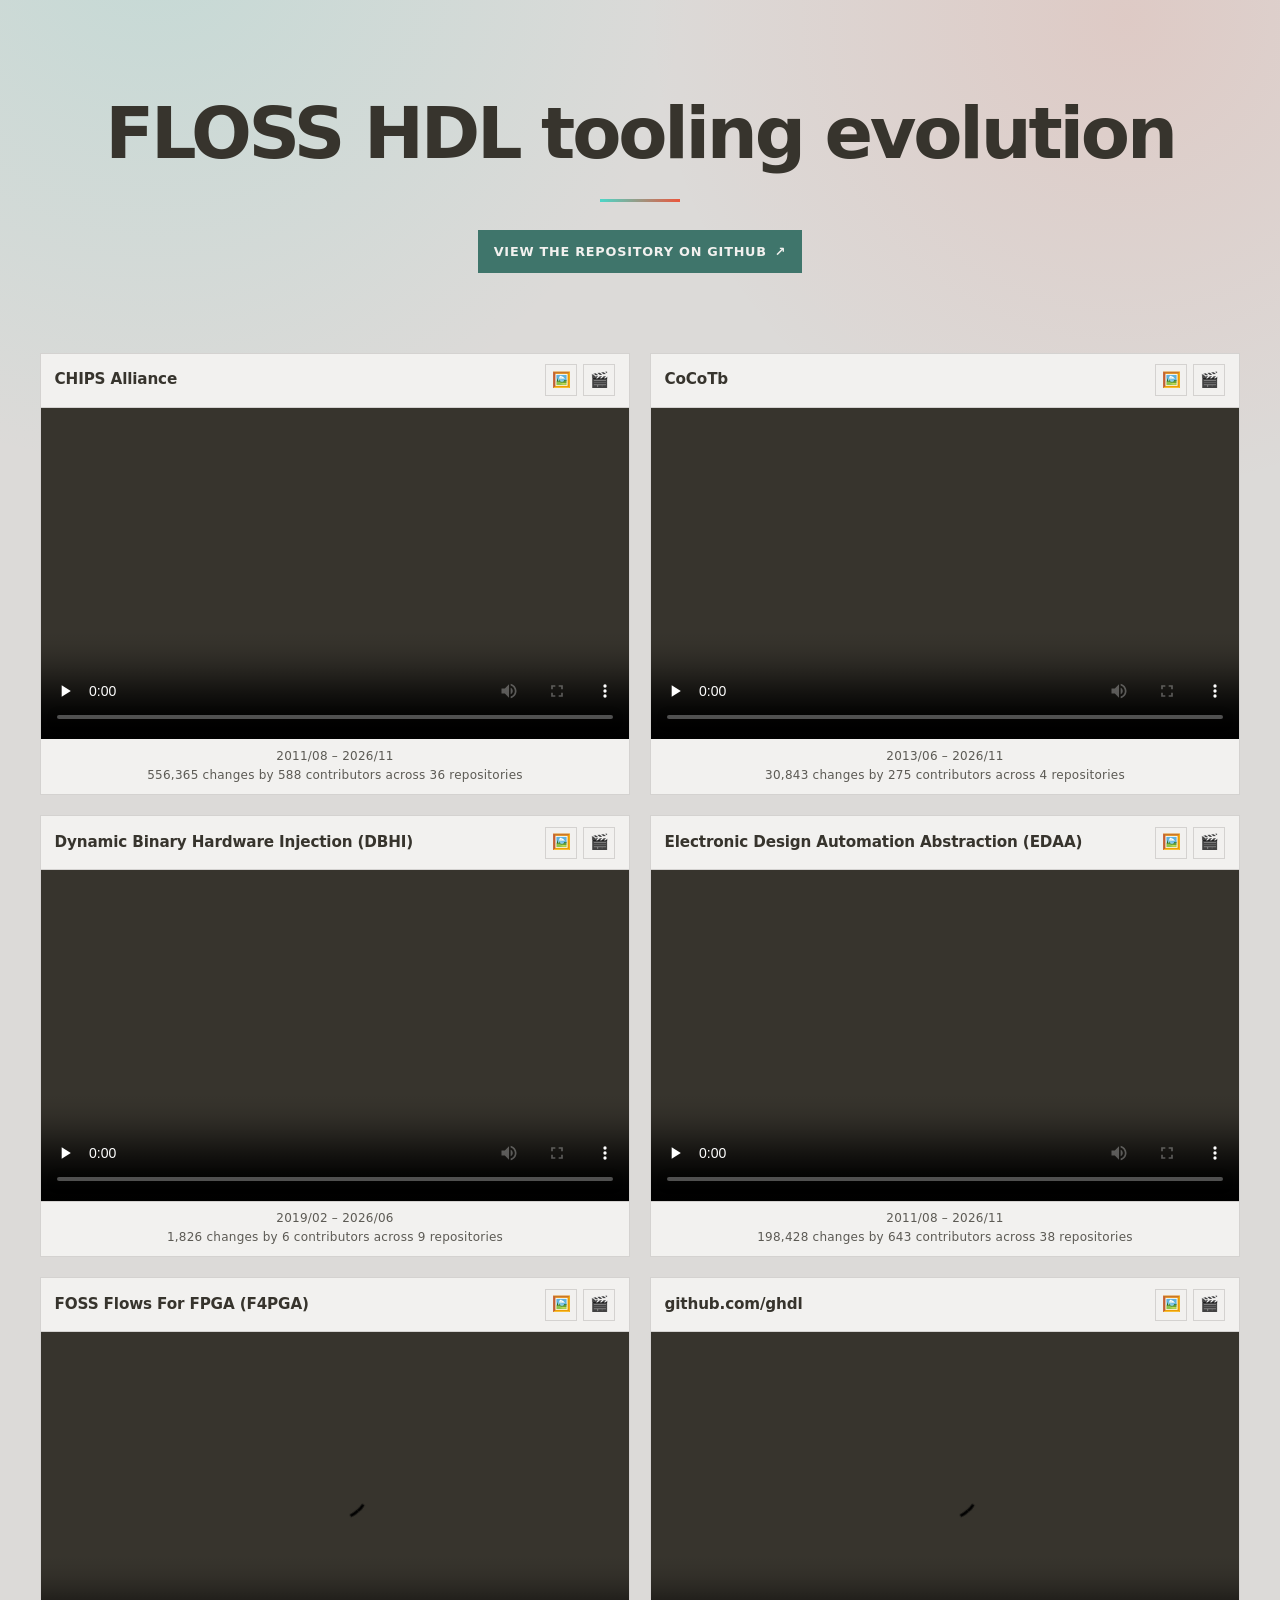
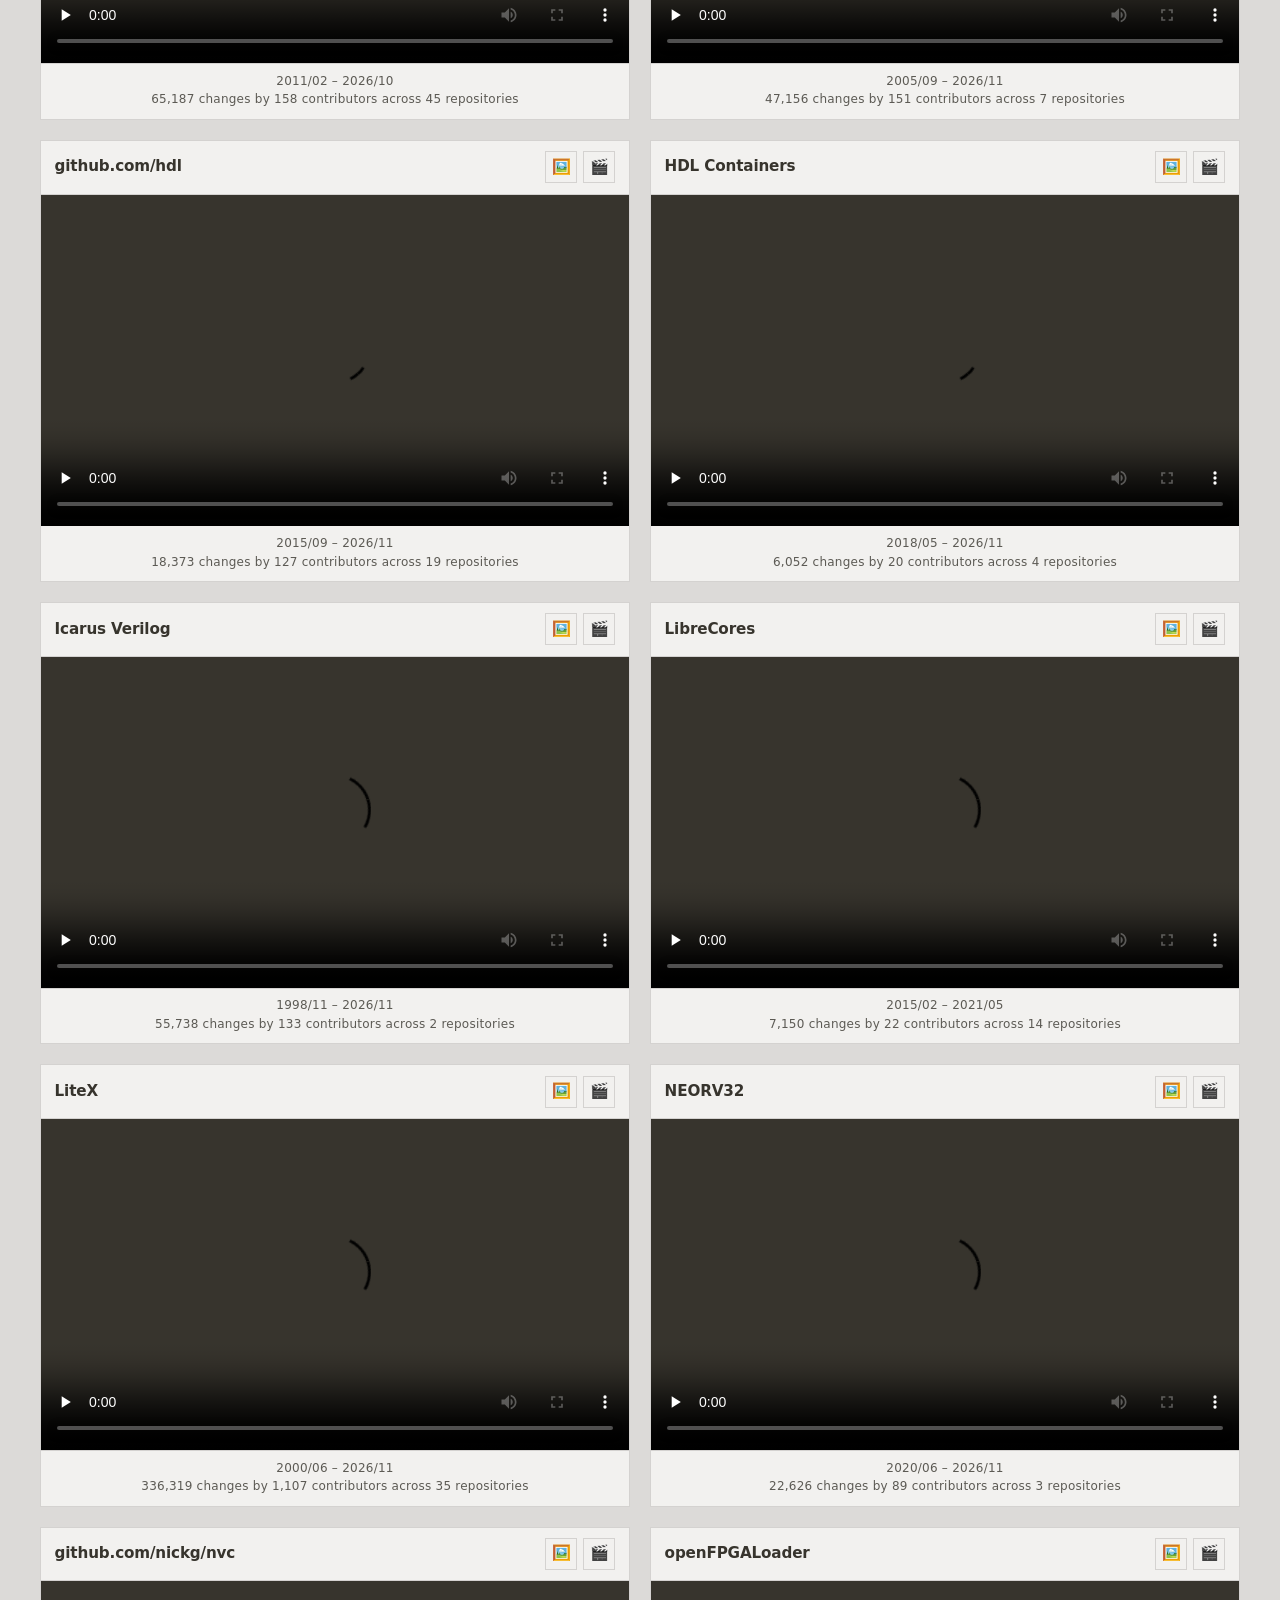
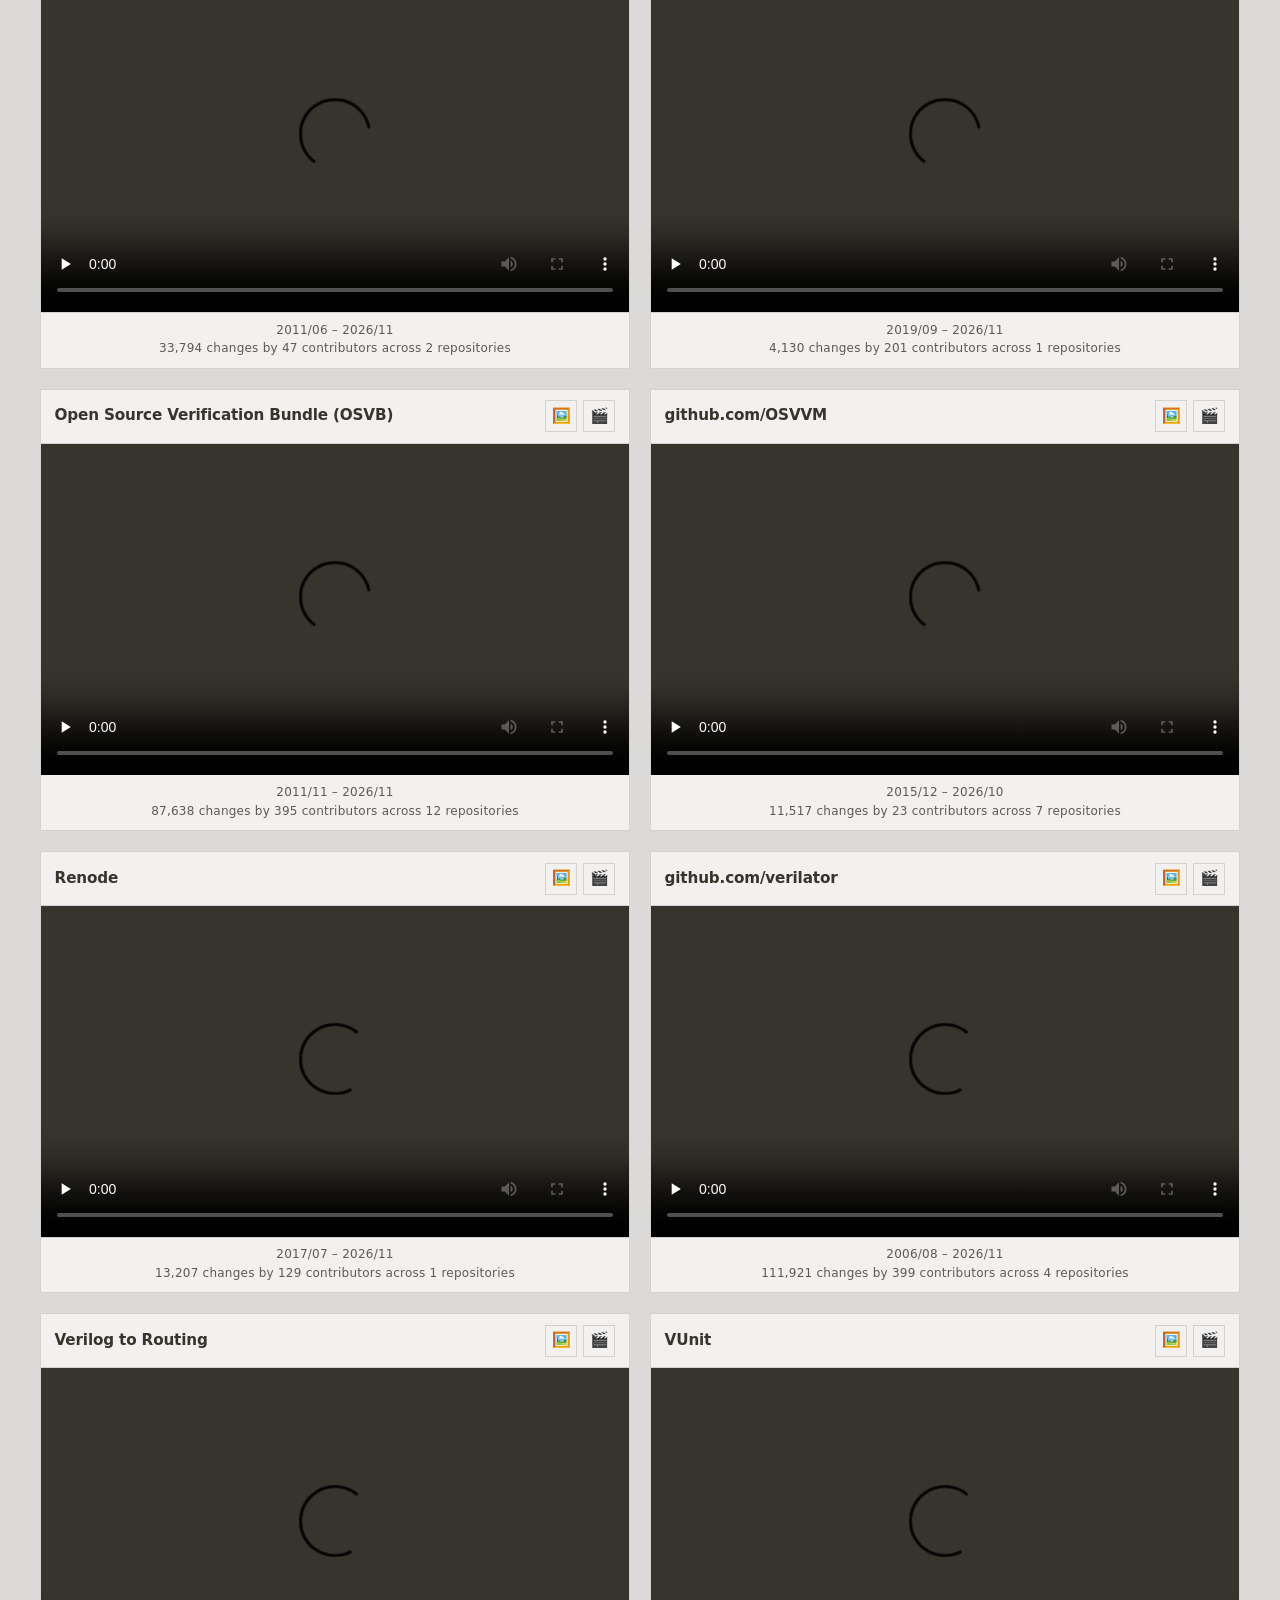
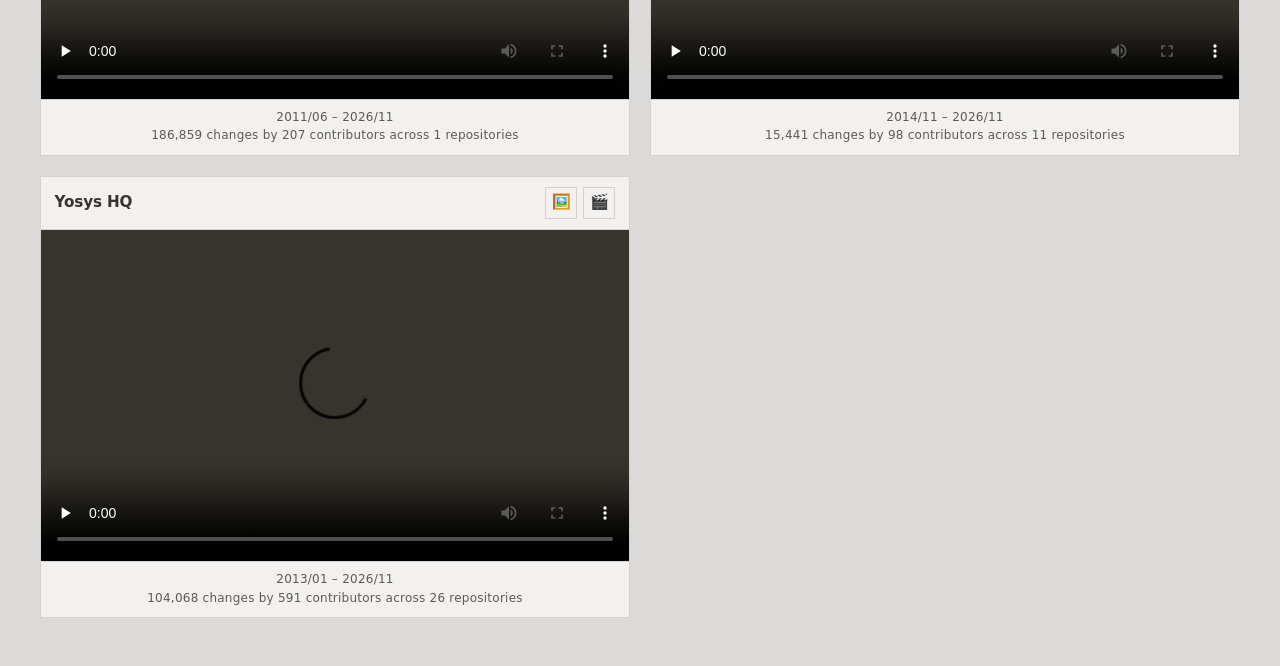
<file: index.html>
<!doctype html>
<html lang="en">
<head>
<meta charset="utf-8">
<meta name="viewport" content="width=device-width, initial-scale=1">
<meta name="theme-color" content="#37342d">
<meta name="description" content="Repository history visualisations for open source hardware and EDA projects.">
<title>FLOSS HDL tooling evolution</title>
<link rel="stylesheet" href="style.css">
</head>
<body>
<header class="hero">
  <h1>FLOSS HDL tooling evolution</h1>
  <a class="button" href="https://github.com/hdl/evolution" target="_blank" rel="noopener">View the repository on GitHub <span aria-hidden="true">&#8599;</span></a>
</header>
<main>
  <noscript><p class="notice">This gallery needs JavaScript to list the release assets.</p></noscript>
  <div id="gallery" class="grid"></div>
</main>
<script src="script.js"></script>
</body>
</html>
</file>
<file: style.css>
:root {
  color-scheme: dark light;
  --teal: #4bd7c8;
  --coral: #ec563c;
  --cream: #f2f1ef;
  --ink: #37342d;
  --bg: var(--ink);
  --surface: color-mix(in srgb, var(--ink) 92%, var(--cream));
  --text: var(--cream);
  --muted: color-mix(in srgb, var(--cream) 70%, var(--ink));
  --border: color-mix(in srgb, var(--cream) 16%, transparent);
  --accent: var(--teal);
  --accent-2: var(--coral);
  --link: var(--teal);
  --button-text: var(--ink);
}
@media (prefers-color-scheme: light) {
  :root {
    --bg: color-mix(in srgb, var(--cream) 88%, var(--ink));
    --surface: var(--cream);
    --text: var(--ink);
    --muted: color-mix(in srgb, var(--ink) 80%, var(--cream));
    --border: color-mix(in srgb, var(--ink) 16%, transparent);
    --accent: color-mix(in srgb, var(--teal) 40%, var(--ink));
    --accent-2: color-mix(in srgb, var(--coral) 50%, var(--ink));
    --link: color-mix(in srgb, var(--teal) 28%, var(--ink));
    --button-text: var(--cream);
  }
}
* { box-sizing: border-box; }
html { -webkit-text-size-adjust: 100%; }
body {
  min-height: 100vh;
  margin: 0;
  font-family: ui-sans-serif, system-ui, -apple-system, "Segoe UI", Roboto, Helvetica, Arial, sans-serif;
  background-color: var(--bg);
  background-image:
    radial-gradient(circle at 12% -8%, color-mix(in srgb, var(--teal) 16%, transparent), transparent 34rem),
    radial-gradient(circle at 88% 2%, color-mix(in srgb, var(--coral) 12%, transparent), transparent 30rem);
  background-attachment: fixed;
  color: var(--text);
  line-height: 1.55;
}
::selection { background: var(--teal); color: var(--ink); }
a {
  color: var(--link);
  text-underline-offset: .18em;
}
a:hover {
  text-decoration-color: var(--accent-2);
  text-decoration-thickness: 2px;
}
a:focus-visible, video:focus-visible {
  outline: 2px solid var(--accent);
  outline-offset: 3px;
}
header, main {
  width: 100%;
  max-width: 1760px;
  margin: 0 auto;
  padding-inline: clamp(1rem, 4vw, 2.5rem);
}
.hero {
  max-width: 1400px;
  padding-top: clamp(3rem, 9vw, 6rem);
  padding-bottom: clamp(2rem, 5vw, 3.5rem);
  text-align: center;
}
h1 {
  margin: 0;
  font-size: clamp(1.05rem, 5.6vw, 4.5rem);
  font-weight: 750;
  letter-spacing: -.045em;
  line-height: 1.05;
  white-space: nowrap;
}
h1::after {
  content: "";
  display: block;
  width: clamp(3rem, 8vw, 5rem);
  height: 3px;
  margin: clamp(1.25rem, 3vw, 1.75rem) auto 0;
  background: linear-gradient(90deg, var(--teal), var(--coral));
}
.button {
  display: inline-flex;
  align-items: center;
  justify-content: center;
  gap: .5rem;
  padding: .65rem .95rem;
  border: 1px solid var(--accent);
  background: var(--accent);
  color: var(--button-text);
  font-size: .8rem;
  font-weight: 700;
  letter-spacing: .06em;
  text-decoration: none;
  text-transform: uppercase;
}
.hero .button { margin-top: 1.75rem; }
.grid {
  display: grid;
  grid-template-columns: repeat(auto-fill, minmax(min(100%, 400px), 1fr));
  gap: clamp(.75rem, 2vw, 1.25rem);
  padding-top: clamp(1rem, 2vw, 1.5rem);
  padding-bottom: 3rem;
}
.card {
  position: relative;
  display: flex;
  flex-direction: column;
  margin: 0;
  background: var(--surface);
  border: 1px solid var(--border);
  overflow: hidden;
}
.card::before {
  content: "";
  position: absolute;
  inset: 0 0 auto;
  z-index: 1;
  height: 2px;
  background: linear-gradient(90deg, var(--teal), var(--coral));
  opacity: 0;
  pointer-events: none;
}
.card video {
  display: block;
  width: 100%;
  aspect-ratio: 16 / 9;
  background: var(--ink);
  object-fit: contain;
}
.card-head {
  display: flex;
  align-items: center;
  justify-content: space-between;
  gap: .75rem;
  padding: .65rem .85rem;
  border-bottom: 1px solid var(--border);
}
.name {
  flex: 1;
  min-width: 0;
  font-size: .95rem;
  font-weight: 650;
  letter-spacing: -.01em;
  overflow-wrap: anywhere;
}
.card-meta {
  display: flex;
  flex-direction: column;
  align-items: center;
  gap: .15rem;
  padding: .55rem .85rem .7rem;
  border-top: 1px solid var(--border);
  color: var(--muted);
  font-size: .75rem;
  letter-spacing: .02em;
  text-align: center;
}
.meta-row { line-height: 1.35; }
.links {
  display: flex;
  flex: none;
  gap: .4rem;
}
.links a {
  display: grid;
  place-items: center;
  width: 2rem;
  height: 2rem;
  border: 1px solid var(--border);
  color: var(--text);
  font-size: .95rem;
  line-height: 1;
  text-decoration: none;
}
.error {
  margin: 0;
  padding: .6rem .85rem;
  border-top: 1px solid var(--border);
  border-left: 3px solid var(--accent-2);
  background: color-mix(in srgb, var(--coral) 12%, transparent);
  color: var(--text);
  font-size: .78rem;
}
.error a { color: inherit; font-weight: 600; }
.notice {
  margin: 1rem 0;
  padding: 1rem;
  border: 1px solid var(--border);
  background: var(--surface);
  color: var(--muted);
}
@media (hover: hover) and (prefers-reduced-motion: no-preference) {
  .card, .card::before, .button, .links a {
    transition: border-color .15s ease, background-color .15s ease, color .15s ease, opacity .15s ease;
  }
  .card:hover, .card:focus-within {
    border-color: var(--accent);
    background: color-mix(in srgb, var(--surface) 94%, var(--teal));
  }
  .card:hover::before, .card:focus-within::before { opacity: 1; }
  .button:hover {
    background: transparent;
    color: var(--accent);
  }
  .links a:hover {
    border-color: var(--accent);
    background: var(--accent);
    color: var(--button-text);
  }
}
</file>
